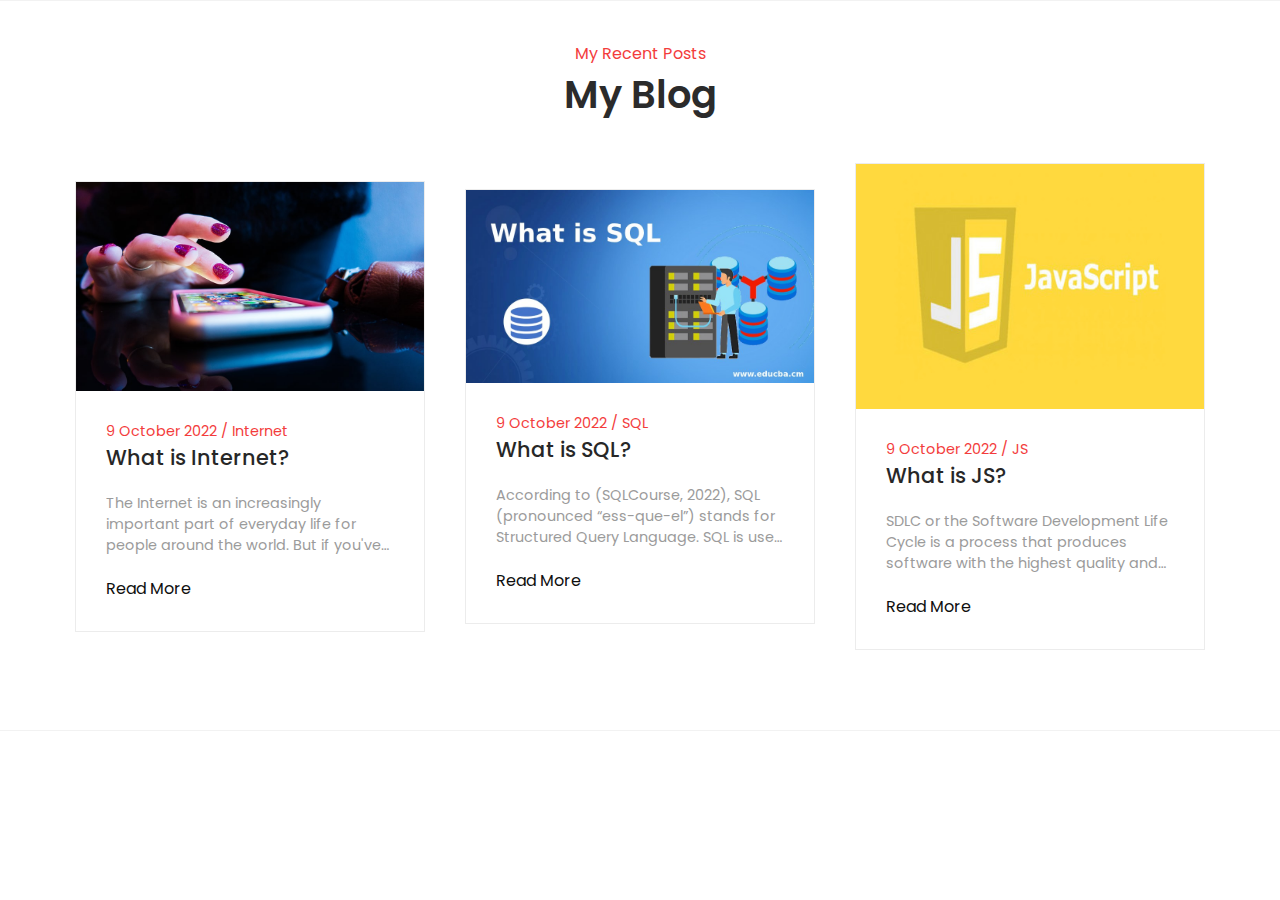
<file: A Blog Section/index.html>
<!--doctype html-->
<html>
<head>
<meta charset="utf-8">
<meta http-equiv="X-UA-Compatible" content="IE-edge">
<meta name="viewport" content="width=device-width, intial-scale=1.0, maximum-scale=1.0, user-scalable=no">
<title>Blog Section</title>
<!--Stylesheet----------------------------------->
<link rel="stylesheet" type="text/css" href="style.css"/>
<!--fav-icon------------------------------------->
<link rel="shortcut icon" href="images/fav-icon.svg"/>
<!--poppins-font-family-------------------------->
<link rel="preconnect" href="https://fonts.gstatic.com">
<link href="https://fonts.googleapis.com/css2?family=Poppins:ital,wght@0,100;0,200;0,300;0,400;0,500;0,600;0,700;0,800;0,900;1,100;1,200;1,300;1,400;1,500;1,600;1,700;1,800;1,900&display=swap" rel="stylesheet">
</head>
<body>
    <!--blog-section============================================================================-->
    <section id="blog">
        <!--blog-heading--------------->
        <div class="blog-heading">
          <span>My Recent Posts</span>
          <h3>My Blog</h3>
        </div>
        <!--container---------------->
        <div class="blog-container">
  
          <!--box-1------------->
          <div class="blog-box">
            <!--img---->
            <div class="blog-img">
              <img alt="blog" src="image/carousel-1.jpg">
            </div>
            <!--text--->
            <div class="blog-text">
              <span>9 October 2022 / Internet</span>
              <a href="http://localhost:81/personal-blog-template/blogDetail.php?id=1" class="blog-title">What is Internet?</a>
              <p>The Internet is an increasingly important part of everyday life for people around the world. 
                But if you've never used the Internet before, all of this new information might feel a bit confusing at first.
              </p>
              <a href="http://localhost:81/personal-blog-template/blogDetail.php?id=1">Read More</a>
            </div>
          </div>

          <!--box-2------------->
          <div class="blog-box">
            <!--img---->
            <div class="blog-img">
              <img alt="blog" src="image/What-is-SQL-1.jpg">
            </div>
            <!--text--->
            <div class="blog-text">
              <span>9 October 2022 / SQL</span>
              <a href="http://localhost:81/personal-blog-template/blogDetail.php?id=5" class="blog-title">What is SQL?</a>
              <p>According to (SQLCourse, 2022), SQL (pronounced “ess-que-el”) stands for Structured Query Language. 
                SQL is used to communicate with a database. According to ANSI (American National Standards Institute), it is the standard language for relational database management systems. SQL statements are used to perform tasks such as update data on a database, or retrieve data from a database.
                 Some common relational database management systems that use SQL are: Oracle, Sybase, Microsoft SQL Server, Access, Ingres, etc</p>
              <a href="http://localhost:81/personal-blog-template/blogDetail.php?id=5">Read More</a>
            </div>
          </div>

          <!--box-3------------->
          <div class="blog-box">
  
            <!--img---->
            <div class="blog-img">
              <img alt="blog" src="image/js.jpg">
            </div>
            <!--text--->
            <div class="blog-text">
              <span>9 October 2022 / JS</span>
              <a href="http://localhost:81/personal-blog-template/blogDetail.php?id=6" class="blog-title">What is JS?</a>
              <p>SDLC or the Software Development Life Cycle is a process that produces software with the highest quality and lowest cost in the shortest time possible.
                 SDLC provides a well-structured flow of phases that help an organization to quickly produce high-quality software which is well-tested and ready for production use.</p>
              <a href="http://localhost:81/personal-blog-template/blogDetail.php?id=6">Read More</a>
            </div>
  
          </div>
  
        </div>
  
      </section>
      
</body>
</html>
</file>
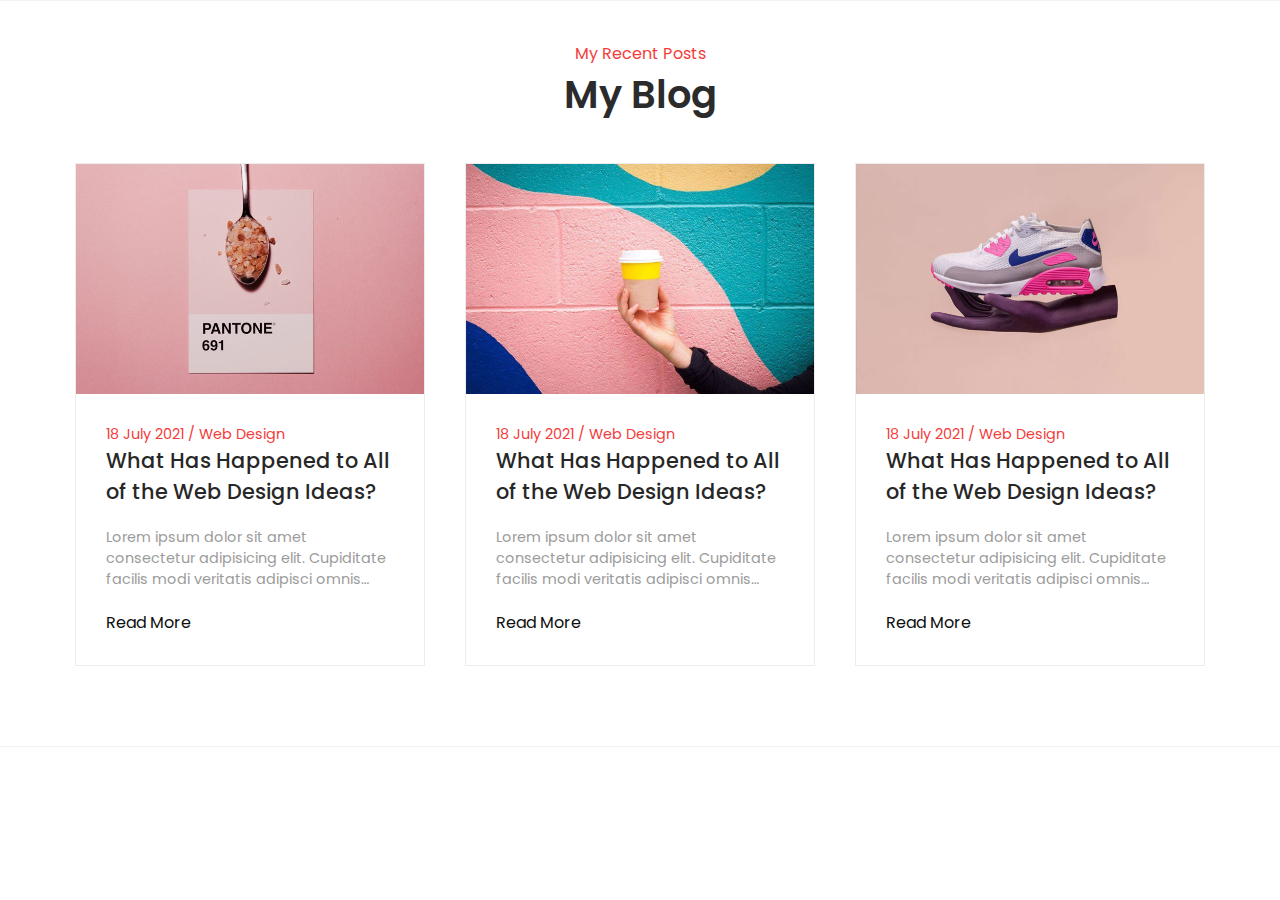
<file: A_Blog_Section/index.html>
<!--doctype html-->
  <html>
    <head>
    <meta charset="utf-8">
    <meta http-equiv="X-UA-Compatible" content="IE-edge">
    <meta name="viewport" content="width=device-width, intial-scale=1.0, maximum-scale=1.0, user-scalable=no">
    <title>Blog Section</title>
    <!--Stylesheet----------------------------------->
    <link rel="stylesheet" type="text/css" href="style.css"/>
    <!--fav-icon------------------------------------->
    <link rel="shortcut icon" href="images/fav-icon.svg"/>
    <!--poppins-font-family-------------------------->
    <link rel="preconnect" href="https://fonts.gstatic.com">
    <link href="https://fonts.googleapis.com/css2?family=Poppins:ital,wght@0,100;0,200;0,300;0,400;0,500;0,600;0,700;0,800;0,900;1,100;1,200;1,300;1,400;1,500;1,600;1,700;1,800;1,900&display=swap" rel="stylesheet">
    </head>
    <body>
        <!--blog-section============================================================================-->
        <section id="blog">
            <!--blog-heading--------------->
            <div class="blog-heading">
              <span>My Recent Posts</span>
              <h3>My Blog</h3>
            </div>
      
      
            <!--container---------------->
            <div class="blog-container">
      
              <!--box-1------------->
              <div class="blog-box">
      
                <!--img---->
                <div class="blog-img">
                  <img alt="blog" src="images/blog-1.jpeg">
                </div>
                <!--text--->
                <div class="blog-text">
                  <span>18 July 2021 / Web Design</span>
                  <a href="#" class="blog-title">What Has Happened to All of the Web Design Ideas?</a>
                  <p>Lorem ipsum dolor sit amet consectetur adipisicing elit. Cupiditate facilis modi veritatis adipisci omnis perferendis deleniti tempore quasi? Explicabo recusandae soluta vel cum perspiciatis consequuntur dolorum distinctio minima voluptate quae?</p>
                  <a href="#">Read More</a>
                </div>
      
              </div>
      
      
      
      
              <!--box-2------------->
              <div class="blog-box">
      
                <!--img---->
                <div class="blog-img">
                  <img alt="blog" src="images/blog-2.jpeg">
                </div>
                <!--text--->
                <div class="blog-text">
                  <span>18 July 2021 / Web Design</span>
                  <a href="#" class="blog-title">What Has Happened to All of the Web Design Ideas?</a>
                  <p>Lorem ipsum dolor sit amet consectetur adipisicing elit. Cupiditate facilis modi veritatis adipisci omnis perferendis deleniti tempore quasi? Explicabo recusandae soluta vel cum perspiciatis consequuntur dolorum distinctio minima voluptate quae?</p>
                  <a href="#">Read More</a>
                </div>
      
              </div>
      
      
      
      
              <!--box-3------------->
              <div class="blog-box">
      
                <!--img---->
                <div class="blog-img">
                  <img alt="blog" src="images/blog-3.jpeg">
                </div>
                <!--text--->
                <div class="blog-text">
                  <span>18 July 2021 / Web Design</span>
                  <a href="#" class="blog-title">What Has Happened to All of the Web Design Ideas?</a>
                  <p>Lorem ipsum dolor sit amet consectetur adipisicing elit. Cupiditate facilis modi veritatis adipisci omnis perferendis deleniti tempore quasi? Explicabo recusandae soluta vel cum perspiciatis consequuntur dolorum distinctio minima voluptate quae?</p>
                  <a href="#">Read More</a>
                </div>
      
              </div>
      
            </div>
      
          </section>
          
    </body>
    </html>
</file>
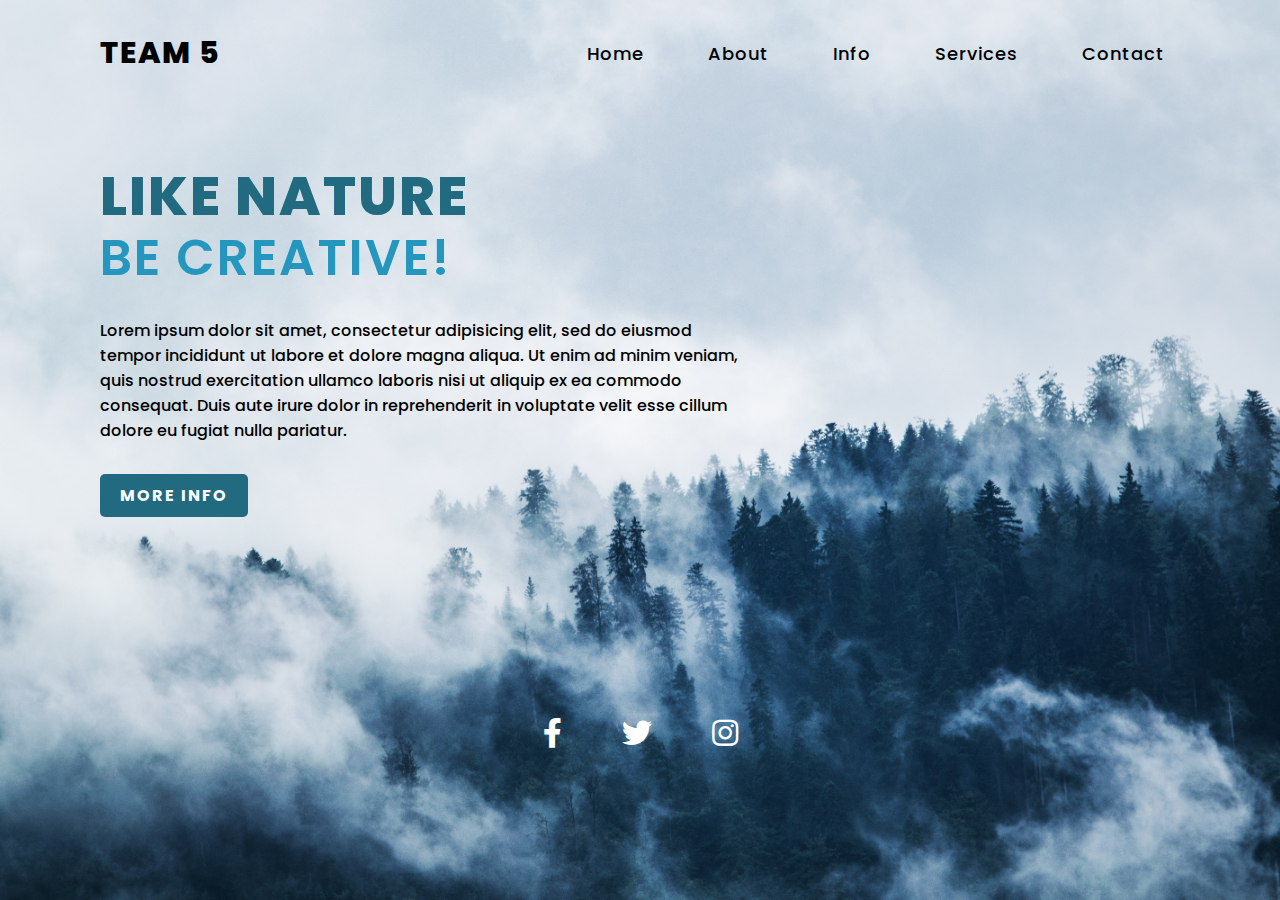
<file: nav/index.html>
<!DOCTYPE html>
<html lang="en" dir="ltr">

<head>
  <meta charset="utf-8">
  <meta name="viewport" content="width=device-width, initial-scale=1.0">
  <title>Landing Website</title>
  <link rel="stylesheet" href="style.css">
  <link rel="stylesheet" href="https://cdnjs.cloudflare.com/ajax/libs/font-awesome/5.14.0/css/all.min.css">
</head>

<body>
  <section>
    <input type="checkbox" id="check">
    <header>
      </div>
      <h2><a href="#" class="logo">Team 5</a></h2>
      <div class="navigation">
        <a href="#">Home</a>
        <a href="#">About</a>
        <a href="#">Info</a>
        <a href="#">Services</a>
        <a href="#">Contact</a>
      </div>
      <label for="check">
        <i class="fas fa-bars menu-btn"></i>
        <i class="fas fa-times close-btn"></i>
      </label>
    </header>
    <div class="content">
      <div class="info">
        <h2>Like Nature <br><span>Be Creative!</span></h2>
        <p>
          Lorem ipsum dolor sit amet, consectetur adipisicing elit, sed do eiusmod tempor incididunt ut labore et dolore
          magna aliqua.
          Ut enim ad minim veniam, quis nostrud exercitation ullamco laboris nisi ut aliquip ex ea commodo consequat.
          Duis aute irure dolor in reprehenderit in voluptate velit esse cillum dolore eu fugiat nulla pariatur.
        </p>
        <a href="#" class="info-btn">More info</a>
      </div>
    </div>
    <div class="media-icons">
      <a href="#"><i class="fab fa-facebook-f"></i></a>
      <a href="#"><i class="fab fa-twitter"></i></a>
      <a href="#"><i class="fab fa-instagram"></i></a>
    </div>
  </section>


</body>

</html>
</file>
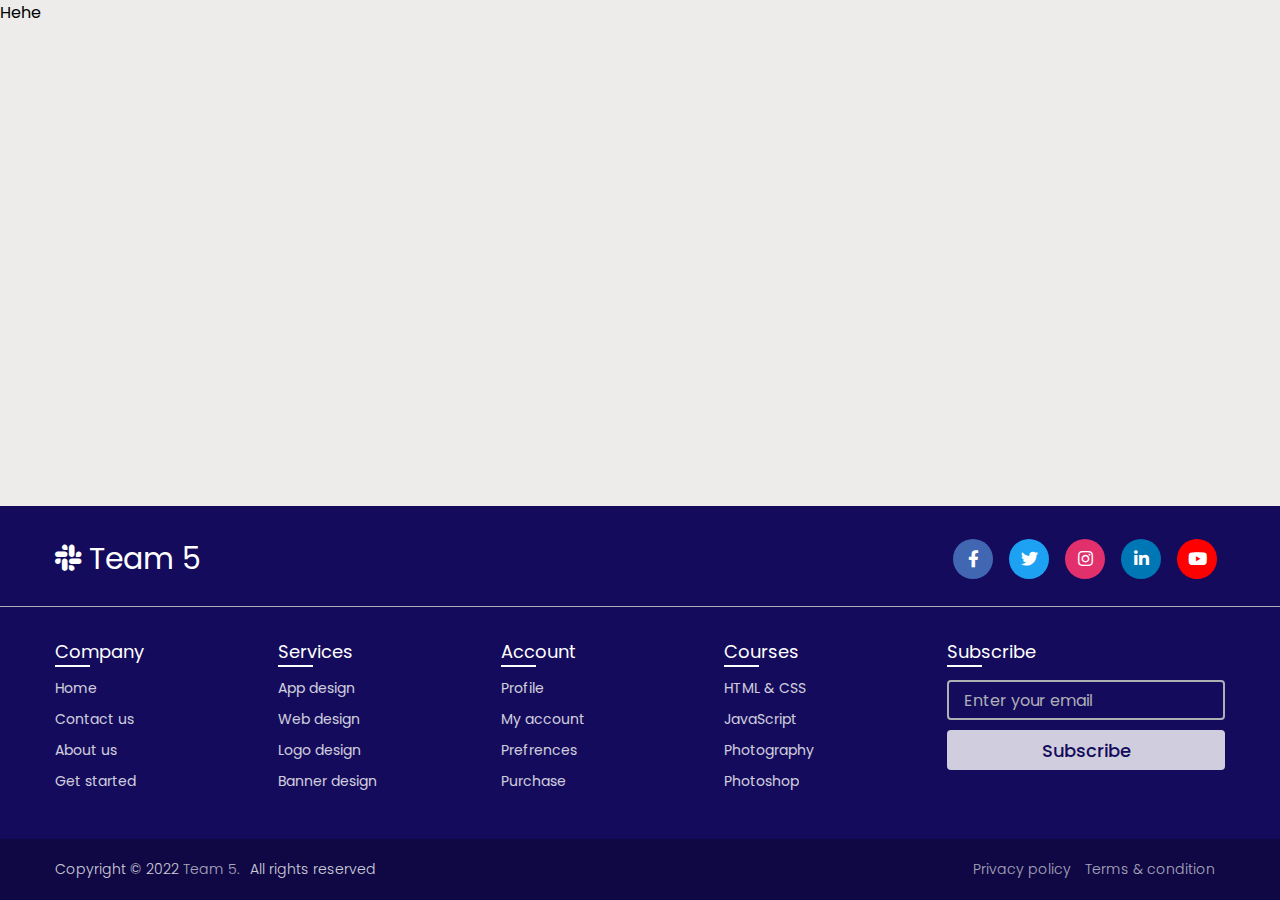
<file: Responsive Footer in HTML CSS/index.html>
<!DOCTYPE html>
<!-- Designined by CodingLab | www.youtube.com/codinglabyt -->
<html lang="en" dir="ltr">
  <head>
    <meta charset="UTF-8">
    <title> hehe </title>
    <link rel="stylesheet" href="style.css">
    <!-- Fontawesome CDN Link -->
    <link rel="stylesheet" href="https://cdnjs.cloudflare.com/ajax/libs/font-awesome/5.15.2/css/all.min.css"/>
     <meta name="viewport" content="width=device-width, initial-scale=1.0">
   </head>
<body>
  <p>Hehe</p>
  <footer>
    <div class="content">
      <div class="top">
        <div class="logo-details">
          <i class="fab fa-slack"></i>
          <span class="logo_name">Team 5</span>
        </div>
        <div class="media-icons">
          <a href="#"><i class="fab fa-facebook-f"></i></a>
          <a href="#"><i class="fab fa-twitter"></i></a>
          <a href="#"><i class="fab fa-instagram"></i></a>
          <a href="#"><i class="fab fa-linkedin-in"></i></a>
          <a href="#"><i class="fab fa-youtube"></i></a>
        </div>
      </div>
      <div class="link-boxes">
        <ul class="box">
          <li class="link_name">Company</li>
          <li><a href="#">Home</a></li>
          <li><a href="#">Contact us</a></li>
          <li><a href="#">About us</a></li>
          <li><a href="#">Get started</a></li>
        </ul>
        <ul class="box">
          <li class="link_name">Services</li>
          <li><a href="#">App design</a></li>
          <li><a href="#">Web design</a></li>
          <li><a href="#">Logo design</a></li>
          <li><a href="#">Banner design</a></li>
        </ul>
        <ul class="box">
          <li class="link_name">Account</li>
          <li><a href="#">Profile</a></li>
          <li><a href="#">My account</a></li>
          <li><a href="#">Prefrences</a></li>
          <li><a href="#">Purchase</a></li>
        </ul>
        <ul class="box">
          <li class="link_name">Courses</li>
          <li><a href="#">HTML & CSS</a></li>
          <li><a href="#">JavaScript</a></li>
          <li><a href="#">Photography</a></li>
          <li><a href="#">Photoshop</a></li>
        </ul>
        <ul class="box input-box">
          <li class="link_name">Subscribe</li>
          <li><input type="text" placeholder="Enter your email"></li>
          <li><input type="button" value="Subscribe"></li>
        </ul>
      </div>
    </div>
    <div class="bottom-details">
      <div class="bottom_text">
        <span class="copyright_text">Copyright &#169; 2022 <a href="#">Team 5.</a>All rights reserved</span>
        <span class="policy_terms">
          <a href="#">Privacy policy</a>
          <a href="#">Terms & condition</a>
        </span>
      </div>
    </div>
  </footer>

</body>
</html>
</file>
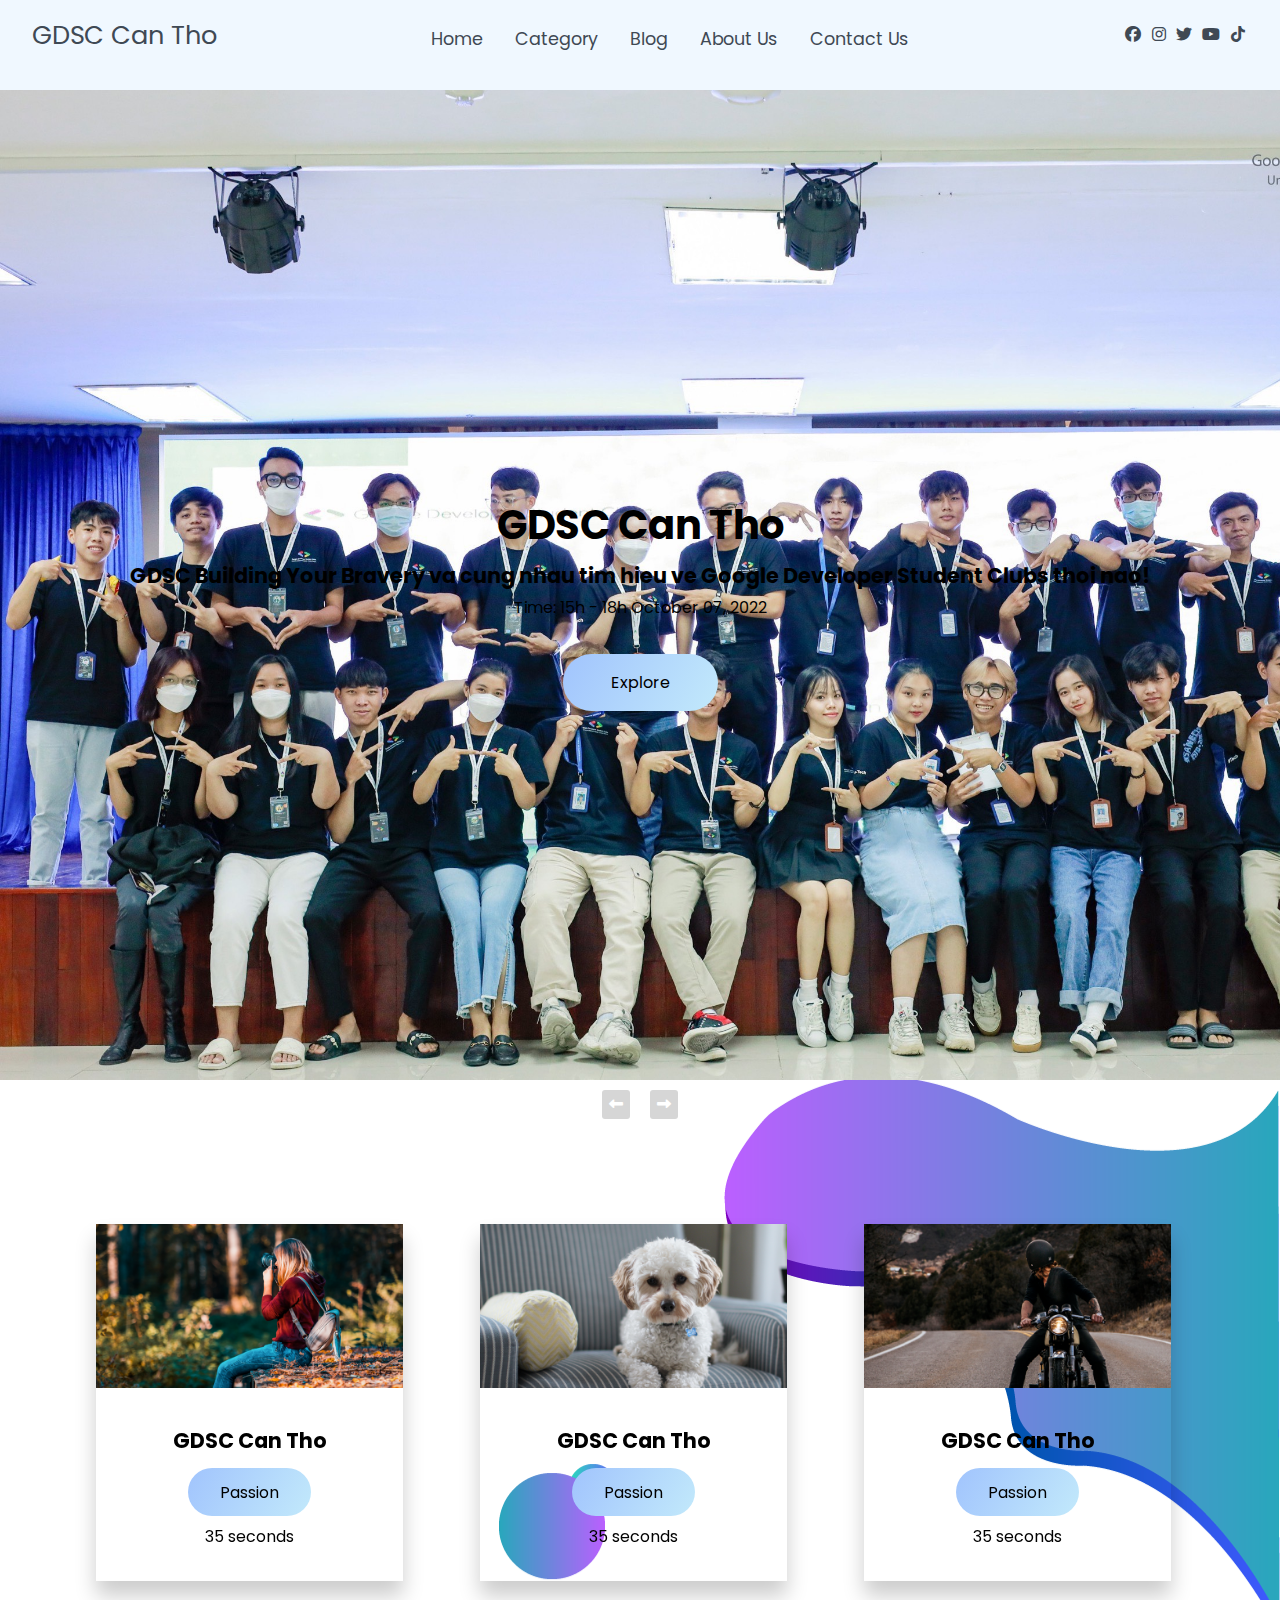
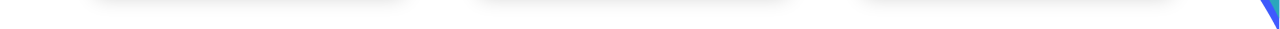
<file: BlogPost/HTML/index.html>
<!DOCTYPE html>
<html lang="en">

<head>
    <meta charset="UTF-8">
    <meta http-equiv="X-UA-Compatible" content="IE=edge">
    <meta name="viewport" content="width=device-width, initial-scale=1.0">
    <title>Blog Post</title>
    <!-- Link CSS -->
    <link rel="stylesheet" href="../CSS/style.css">
    <!-- Link icon -->
    <link rel="stylesheet" href="https://cdnjs.cloudflare.com/ajax/libs/font-awesome/6.2.0/css/all.min.css">
    <!-- Owl-Carousel -->
    <link rel="stylesheet" href="../CSS/owl.carousel.min.css">
    <link rel="stylesheet" href="../CSS/owl.theme.default.min.css">
</head>

<body>
    <!-- Navigation -->
    <nav class="nav">
        <div class="nav-menu flex-row">
            <div class="nav-brand">
                <a href="#" class="text-gray">GDSC Can Tho</a>
            </div>
            <div class="toggle-collapse">
                <div class="toggle-icons">
                    <i class="fas fa-bars"></i>
                </div>
            </div>
            <div>
                <ul class="nav-items">
                    <li class="nav-link"><a href="#">Home</a></li>
                    <li class="nav-link"><a href="#">Category</a></li>
                    <li class="nav-link"><a href="#">Blog</a></li>
                    <li class="nav-link"><a href="#">About Us</a></li>
                    <li class="nav-link"><a href="#">Contact Us</a></li>
                </ul>
            </div>
            <div class="social text-gray">
                <a href="https://www.facebook.com/huynh.ngoan.716" target="_blank"><i class="fa-brands fa-facebook"></i></a>
                <a href="https://www.instagram.com/huynh_ngoan_17/" target="_blank"><i class="fa-brands fa-instagram"></i></a>
                <a href="https://twitter.com/HuynhNgoan2002" target="_blank"><i class="fa-brands fa-twitter"></i></a>
                <a href="https://www.youtube.com/channel/UCApt_xQRcMqd08iY7ON2NSA" target="_blank"><i class="fa-brands fa-youtube"></i></a>
                <a href="https://www.tiktok.com/@huynhngoan40?lang=en" target="_blank"><i class="fa-brands fa-tiktok"></i></a>
            </div>
        </div>
    </nav>

    <!-- Main Site Section -->
    <main>
    <!-- Site Title -->
    <section class="site-title">
        <div class="site-background">
            <h1>GDSC Can Tho</h1>
            <h3>GDSC Building Your Bravery va cung nhau tim hieu ve Google Developer Student Clubs thoi nao!</h3>
            <p>Time: 15h - 18h October 07, 2022</p>
            <button class="btn">Explore</button>
        </div>
    </section>
    <!-- Blog Carousel -->
    <section>
        <div class="blog">
            <div class="container">
                <div class="owl-carousel owl-theme blog-post">
                    <div class="blog-content">
                        <img src="../Images/Blog-post/blog1.png" alt="post-1">
                        <div class="blog-title">
                            <h3>GDSC Can Tho</h3>
                            <button class="btn btn-blog">Passion</button>
                            <span>35 seconds</span>
                        </div>
                    </div>
                    <div class="blog-content">
                        <img src="../Images/Blog-post/blog2.png" alt="post-1">
                        <div class="blog-title">
                            <h3>GDSC Can Tho</h3>
                            <button class="btn btn-blog">Passion</button>
                            <span>35 seconds</span>
                        </div>
                    </div>
                    <div class="blog-content">
                        <img src="../Images/Blog-post/blog3.png" alt="post-1">
                        <div class="blog-title">
                            <h3>GDSC Can Tho</h3>
                            <button class="btn btn-blog">Passion</button>
                            <span>35 seconds</span>
                        </div>
                    </div>
                    <div class="blog-content">
                        <img src="../Images/Blog-post/blog4.png" alt="post-1">
                        <div class="blog-title">
                            <h3>GDSC Can Tho</h3>
                            <button class="btn btn-blog">Passion</button>
                            <span>35 seconds</span>
                        </div>
                    </div>
                </div>
                <div class="owl-navigation">
                    <span class="owl-nav-prev"><i class="fas fa-long-arrow-alt-left"></i></span>
                    <span class="owl-nav-next"><i class="fas fa-long-arrow-alt-right"></i></span>
                </div>
            </div>
        </div>
    </section>
    </main>

    <!-- Jquery Library link -->
    <script src="../JS/jquery.min.js"></script>
    <!-- Link JS -->
    <script src="../JS/main.js"></script>
    <!-- Owl-Carousel -->
    <script src="../JS/owl.carousel.min.js"></script>
</body>

</html>
</file>
<file: A Blog Section/style.css>
*{
    margin: 0px;
    padding: 0px;
    font-family: poppins;
    box-sizing: border-box;
}
ul{
    list-style: none;
}
a{
    text-decoration: none;
}
 
body{
    margin: 0px;
    padding: 0px;
    font-family: poppins;
    background-color: rgba(255, 255, 255, 0.15);
}
 
/*--blog--------------------------*/
#blog{
    display: flex;
    flex-direction: column;
    justify-content: center;
    align-items: center;
    padding: 40px;
    border-top: 1px solid rgba(0, 0, 0, 0.05);
    border-bottom: 1px solid rgba(0, 0, 0, 0.05);
}
.blog-heading{
    display: flex;
    flex-direction: column;
    justify-content: center;
    align-items: center;
 
}
.blog-heading span{
    color: #f33c3c;
}
.blog-heading h3{
    font-size: 2.4rem;
    color: #2b2b2b;
    font-weight: 600;
}
.blog-container{
    display: flex;
    justify-content: center;
    align-items: center;
    margin: 20px 0px;
    flex-wrap: wrap;
}
 
.blog-box{
    width:350px;
    background-color: #ffffff;
    border: 1px solid #ececec;
    margin: 20px 20px;
 
}
.blog-img{
    width:100%;
    height: auto;
}
.blog-img img{
    width:100%;
    height: 100%;
    object-fit: cover;
    object-position: center;
}
.blog-text{
    padding: 30px;
    display: flex;
    flex-direction: column;
}
.blog-text span{
    color: #f33c3c;
    font-size: 0.9rem;
}
.blog-text .blog-title{
    font-size: 1.3rem;
    font-weight: 500;
    color: #272727;
}
.blog-text p{
    color: #9b9b9b;
    font-size: 0.9rem;
    display: -webkit-box;
    -webkit-line-clamp: 3;
    -webkit-box-orient: vertical;
    overflow: hidden;
    text-overflow: ellipsis;
    margin: 20px 0px;
}
.blog-text a{
    color: #0f0f0f;
}
.blog-text a:hover{
    color: #c74242;
    transition: all ease 0.3s;
}
 
 
@media(max-width:1250px){
 
    .blog-box{
        width: 300px;
    }
} 
@media(max-width:1100px){
    .blog-box{
        width:70%;
    }
}
 
@media(max-width:550px){
   
    .blog-box{
        margin: 20px 10px;
        width: 100%;
    }
    #blog{
        padding:20px;
    }
}
</file>
<file: A_Blog_Section/style.css>
*{
    margin: 0px;
    padding: 0px;
    font-family: poppins;
    box-sizing: border-box;
}
ul{
    list-style: none;
}
a{
    text-decoration: none;
}
 
body{
    margin: 0px;
    padding: 0px;
    font-family: poppins;
    background-color: rgba(255, 255, 255, 0.15);
}
 
/*--blog--------------------------*/
#blog{
    display: flex;
    flex-direction: column;
    justify-content: center;
    align-items: center;
    padding: 40px;
    border-top: 1px solid rgba(0, 0, 0, 0.05);
    border-bottom: 1px solid rgba(0, 0, 0, 0.05);
}
.blog-heading{
    display: flex;
    flex-direction: column;
    justify-content: center;
    align-items: center;
 
}
.blog-heading span{
    color: #f33c3c;
}
.blog-heading h3{
    font-size: 2.4rem;
    color: #2b2b2b;
    font-weight: 600;
}
.blog-container{
    display: flex;
    justify-content: center;
    align-items: center;
    margin: 20px 0px;
    flex-wrap: wrap;
}
 
.blog-box{
    width:350px;
    background-color: #ffffff;
    border: 1px solid #ececec;
    margin: 20px 20px;
 
}
.blog-img{
    width:100%;
    height: auto;
}
.blog-img img{
    width:100%;
    height: 100%;
    object-fit: cover;
    object-position: center;
}
.blog-text{
    padding: 30px;
    display: flex;
    flex-direction: column;
}
.blog-text span{
    color: #f33c3c;
    font-size: 0.9rem;
}
.blog-text .blog-title{
    font-size: 1.3rem;
    font-weight: 500;
    color: #272727;
}
.blog-text p{
    color: #9b9b9b;
    font-size: 0.9rem;
    display: -webkit-box;
    -webkit-line-clamp: 3;
    -webkit-box-orient: vertical;
    overflow: hidden;
    text-overflow: ellipsis;
    margin: 20px 0px;
}
.blog-text a{
    color: #0f0f0f;
}
.blog-text a:hover{
    color: #c74242;
    transition: all ease 0.3s;
}
 
 
@media(max-width:1250px){
 
    .blog-box{
        width: 300px;
    }
} 
@media(max-width:1100px){
    .blog-box{
        width:70%;
    }
}
 
@media(max-width:550px){
   
    .blog-box{
        margin: 20px 10px;
        width: 100%;
    }
    #blog{
        padding:20px;
    }
}
</file>
<file: nav/style.css>
@import url('https://fonts.googleapis.com/css2?family=Poppins:wght@200;300;400;500;600;700;800;900&display=swap');

*{
  margin: 0;
  padding: 0;
  box-sizing: border-box;
  font-family: "Poppins", sans-serif;
}

section{
  position: relative;
  width: 100%;
  min-height: 100vh;
  display: flex;
  flex-direction: column;
  justify-content: flex-start;
  background: url(pexels-lumn-167699.jpg) no-repeat;
  background-size: cover;
  background-position: center;
}

header{
  position: relative;
  top: 0;
  width: 100%;
  padding: 30px 100px;
  display: flex;
  justify-content: space-between;
  align-items: center;
}

label{
  display: none;
}

header .logo{
  position: relative;
  color: #000;
  font-size: 30px;
  text-decoration: none;
  text-transform: uppercase;
  font-weight: 800;
  letter-spacing: 1px;
}

header .navigation a{
  color: #000;
  font-size: 18px;
  text-decoration: none;
  font-weight: 500;
  letter-spacing: 1px;
  padding: 2px 15px;
  border-radius: 20px;
  transition: 0.3s;
  transition-property: background;
}

header .navigation a:not(:last-child){
  margin-right: 30px;
}

header .navigation a:hover{
  background: #fff;
}

.content{
  max-width: 650px;
  margin: 60px 100px;
}

.content .info h2{
  color: #226A80;
  font-size: 55px;
  text-transform: uppercase;
  font-weight: 800;
  letter-spacing: 2px;
  line-height: 60px;
  margin-bottom: 30px;
}

.content .info h2 span{
  color: rgb(37, 150, 190);
  font-size: 50px;
  font-weight: 600;
}

.content .info p{
  font-size: 16px;
  font-weight: 500;
  margin-bottom: 40px;
}

.content .info-btn{
  color: #fff;
  background: #226A80;
  text-decoration: none;
  text-transform: uppercase;
  font-weight: 700;
  letter-spacing: 2px;
  padding: 10px 20px;
  border-radius: 5px;
  transition: 0.3s;
  transition-property: background;
}

.content .info-btn:hover{
  background: #0C4F60;
}

.media-icons{
  display: flex;
  justify-content: center;
  align-items: center;
  margin: auto;
}

.media-icons a{
  position: relative;
  color: #fff;
  font-size: 30px;
  transition: 0.3s;
  transition-property: transform;
}

.media-icons a:not(:last-child){
  margin-right: 60px;
}

.media-icons a:hover{
  transform: scale(2);
}

#check{
  z-index: 3;
  display: none;
}

/* Responsive CSS */

@media (max-width: 960px){
  header .navigation{
    display: none;
  }

  label{
    display: block;
    font-size: 25px;
    cursor: pointer;
    transition: 0.3s;
    transition-property: color;
  }

  label:hover{
    color: #fff;
  }

  label .close-btn{
    display: none;
  }

  #check:checked ~ header .navigation{
    z-index: 2;
    position: fixed;
    top: 0;
    bottom: 0;
    left: 0;
    right: 0;
    background: rgba(114, 223, 255, 0.9);
    display: flex;
    flex-direction: column;
    justify-content: center;
    align-items: center;
  }

  #check:checked ~  header .navigation a{
    font-weight: 700;
    margin-right: 0;
    margin-bottom: 50px;
    letter-spacing: 2px;
  }

  #check:checked ~ header label .close-btn{
    z-index: 2;
    position: fixed;
    display: block;
  }

  #check:checked ~ header label .menu-btn{
    display: none;
  }

  label .menu-btn{
    position: absolute;
  }

  header .logo{
    position: absolute;
    bottom: -6px;
  }

  .content .info h2{
    font-size: 45px;
    line-height: 50px;
  }

  .content .info h2 span{
    font-size: 40px;
    font-weight: 600;
  }

  .content .info p{
    font-size: 14px;
  }
}

@media (max-width: 560px){
  .content .info h2{
    font-size: 35px;
    line-height: 40px;
  }

  .content .info h2 span{
    font-size: 30px;
    font-weight: 600;
  }

  .content .info p{
    font-size: 14px;
  }
}
</file>
<file: Responsive Footer in HTML CSS/style.css>
/* Google Font CDN Link */
@import url('https://fonts.googleapis.com/css2?family=Poppins:wght@200;300;400;500;600;700&display=swap');
*{
  margin: 0;
  padding: 0;
  box-sizing: border-box;
  font-family: "Poppins" , sans-serif;
}
body{
  min-height: 100vh;
  width: 100%;
  background: #EEECEB;
}
footer{
  position: fixed;
  background: #140B5C;
  width: 100%;
  bottom: 0;
  left: 0;
}
footer::before{
  content: '';
  position: absolute;
  left: 0;
  top: 100px;
  height: 1px;
  width: 100%;
  background: #AFAFB6;
}
footer .content{
  max-width: 1250px;
  margin: auto;
  padding: 30px 40px 40px 40px;
}
footer .content .top{
  display: flex;
  align-items: center;
  justify-content: space-between;
  margin-bottom: 50px;
}
.content .top .logo-details{
  color: #fff;
  font-size: 30px;
}
.content .top .media-icons{
  display: flex;
}
.content .top .media-icons a{
  height: 40px;
  width: 40px;
  margin: 0 8px;
  border-radius: 50%;
  text-align: center;
  line-height: 40px;
  color: #fff;
  font-size: 17px;
  text-decoration: none;
  transition: all 0.4s ease;
}
.top .media-icons a:nth-child(1){
  background: #4267B2;
}
.top .media-icons a:nth-child(1):hover{
  color: #4267B2;
  background: #fff;
}
.top .media-icons a:nth-child(2){
  background: #1DA1F2;
}
.top .media-icons a:nth-child(2):hover{
  color: #1DA1F2;
  background: #fff;
}
.top .media-icons a:nth-child(3){
  background: #E1306C;
}
.top .media-icons a:nth-child(3):hover{
  color: #E1306C;
  background: #fff;
}
.top .media-icons a:nth-child(4){
  background: #0077B5;
}
.top .media-icons a:nth-child(4):hover{
  color: #0077B5;
  background: #fff;
}
.top .media-icons a:nth-child(5){
  background: #FF0000;
}
.top .media-icons a:nth-child(5):hover{
  color: #FF0000;
  background: #fff;
}
footer .content .link-boxes{
  width: 100%;
  display: flex;
  justify-content: space-between;
}
footer .content .link-boxes .box{
  width: calc(100% / 5 - 10px);
}
.content .link-boxes .box .link_name{
  color: #fff;
  font-size: 18px;
  font-weight: 400;
  margin-bottom: 10px;
  position: relative;
}
.link-boxes .box .link_name::before{
  content: '';
  position: absolute;
  left: 0;
  bottom: -2px;
  height: 2px;
  width: 35px;
  background: #fff;
}
.content .link-boxes .box li{
  margin: 6px 0;
  list-style: none;
}
.content .link-boxes .box li a{
  color: #fff;
  font-size: 14px;
  font-weight: 400;
  text-decoration: none;
  opacity: 0.8;
  transition: all 0.4s ease
}
.content .link-boxes .box li a:hover{
  opacity: 1;
  text-decoration: underline;
}
.content .link-boxes .input-box{
  margin-right: 55px;
}
.link-boxes .input-box input{
  height: 40px;
  width: calc(100% + 55px);
  outline: none;
  border: 2px solid #AFAFB6;
  background: #140B5C;
  border-radius: 4px;
  padding: 0 15px;
  font-size: 15px;
  color: #fff;
  margin-top: 5px;
}
.link-boxes .input-box input::placeholder{
  color: #AFAFB6;
  font-size: 16px;
}
.link-boxes .input-box input[type="button"]{
  background: #fff;
  color: #140B5C;
  border: none;
  font-size: 18px;
  font-weight: 500;
  margin: 4px 0;
  opacity: 0.8;
  cursor: pointer;
  transition: all 0.4s ease;
}
.input-box input[type="button"]:hover{
  opacity: 1;
}
footer .bottom-details{
  width: 100%;
  background: #0F0844;
}  
footer .bottom-details .bottom_text{
  max-width: 1250px;
  margin: auto;
  padding: 20px 40px;
  display: flex;
  justify-content: space-between;
}
.bottom-details .bottom_text span,
.bottom-details .bottom_text a{
  font-size: 14px;
  font-weight: 300;
  color: #fff;
  opacity: 0.8;
  text-decoration: none;
}
.bottom-details .bottom_text a:hover{
  opacity: 1;
  text-decoration: underline;
}
.bottom-details .bottom_text a{
  margin-right: 10px;
}
@media (max-width: 900px) {
  footer .content .link-boxes{
    flex-wrap: wrap;
  }
  footer .content .link-boxes .input-box{
    width: 40%;
    margin-top: 10px;
  }
}
@media (max-width: 700px){
  footer{
    position: relative;
  }
  .content .top .logo-details{
    font-size: 26px;
  }
  .content .top .media-icons a{
    height: 35px;
    width: 35px;
    font-size: 14px;
    line-height: 35px;
  }
  footer .content .link-boxes .box{
    width: calc(100% / 3 - 10px);
  }
  footer .content .link-boxes .input-box{
    width: 60%;
  }
  .bottom-details .bottom_text span,
  .bottom-details .bottom_text a{
    font-size: 12px;
  }
}
@media (max-width: 520px){
  footer::before{
    top: 145px;
  }
  footer .content .top{
    flex-direction: column;
  }
  .content .top .media-icons{
    margin-top: 16px;
  }
  footer .content .link-boxes .box{
    width: calc(100% / 2 - 10px);
  }
  footer .content .link-boxes .input-box{
    width: 100%;
  }
}














































































































































































































/* /// */
</file>
<file: BlogPost/CSS/style.css>
@import url('https://fonts.googleapis.com/css2?family=Poppins:ital,wght@0,200;0,600;1,500;1,900&display=swap');

* {
    margin: 0;
    padding: 0;
    box-sizing: border-box;
    font-family: 'Poppins', sans-serif;
}

html, body {
    margin: 0%;
    box-sizing: border-box;
    overflow-x: hidden;
}

:root{
    /* theme colors */
    --text-gray: #3f4954;
    --text-light: #686666da;
    --bg-color: #0f0f0f;
    --white:#ffffff;
    --midnight: rgb(96, 203, 212);
    --midnight2: rgb(24, 68, 73);

    /* Gradient color */
    --sky: linear-gradient(120deg, #a1c4fd 0%, #c2e9fb 100%);
}
/* Global Classes */
a{
    text-decoration: none;
    color: var(--text-gray);
}
.flex-row{
    display: flex;
    flex-direction: row;
    flex-wrap: wrap;
}
ul{
    list-style-type: none;
}
h1{
    font-size: 2.5rem;
}
h2{
    font-size: 1.7rem;
}
h3{
    font-size: 1.3rem;
}
button.btn{
    border: none;
    border-radius: 2rem;
    padding: 1rem 3rem;
    font-size: 1rem;
    cursor: pointer;
}
.container {
    margin: 0 5vw;
}
/* Navbar */
.nav{
    background: aliceblue;
    padding: 0 2rem;
    height: 0rem;
    min-height: 10vh;
    overflow: hidden;
    transition: height 1s ease-in-out;
}
.nav .nav-menu {
    justify-content: space-between;
}
.nav .toggle-collapse{
    position: absolute;
    top: 0%;
    width: 90%;
    cursor: pointer;
    display: none;
}
.nav .toggle-collapse .toggle-icons{
    display: flex;
    justify-content: flex-end;
    padding: 1.7rem 0;
}
.nav .toggle-collapse .toggle-icons i{
    font-size: 1.4rem;
    color: var(--text-gray);
}
.collapse{
    height: 40rem;
}
.nav .nav-items {
    display: flex;
    margin: 0;
}
.nav .nav-items .nav-link{
    padding: 1.6rem 1rem;
    font-size: 1.1rem;
    position: relative;
}
.nav .nav-items .nav-link:hover{
    background-color: var(--midnight);
}
.nav .nav-items .nav-link:hover a{
    color: var(--white);
}
.nav .nav-brand a{
    font-size: 1.6rem;
    padding: 1rem 0;
    display: block;
}
.nav .social{
    padding: 1.4rem 0;
}
.nav .social i{
    padding: 0.2rem;
}
.nav .social i:hover {
    color: #a1c4cf;
}

/* Main content */
/* Site title */
main .site-title{
    background: url(../Images/Avt.jpg);
    background-size: cover;
    height: 110vh;
    display: flex;
    justify-content: center;
}
main .site-title .site-background{
    padding-top: 25rem;
    text-align: center;
    color: #000;
}

main .site-title h1,h3,p {
    margin: .3rem;
}
main .site-title .btn {
    margin: 1.8rem;
    background: var(--sky);
}
main .site-title .btn:hover{
    background: transparent;
    border: 1px solid var(--white);
    color: var(--white);
}
/* Blog Carousel */
main .blog{
    background: url(../Images/Abract01.png);
    background-repeat: no-repeat;
    background-position: right;
    height: 100vh;
    width: 100%;
    block-size: 65%;
}
main .blog .blog-post{
    padding-top: 6rem;
}
main .blog-post .blog-content{
    display: flex;
    flex-direction: column;
    text-align: center;
    width: 80%;
    margin: 3rem 2rem;
    box-shadow: 0 15px 20px rgba(0,0,0,0.2);
}
main .blog-content .blog-title{
    padding: 2rem 0;
}
main .blog-content .btn-blog{
    padding: .7rem 2rem;
    background: var(--sky);
    margin: .5rem;
}
main .blog-content span{
    display: block;
}
section .container .owl-nav{
    position: absolute;
    top: 0%;
    margin: 0 auto;
    width: 100%;
}
.owl-nav .owl-prev .owl-nav-prev,
.owl-nav .owl-next .owl-nav-next {
    color: var(--text-gray);
    background: transparent;
    font-size: 2rem;
}
.owl-theme .owl-nav [class*='owl-']:hover{
    background: transparent;
    color: var(--midnight2);
}
/* Viewport less then or equal to 750px */
@media only screen and (max-width: 750px) {
    .nav .nav-menu, .nav .nav-items{
        flex-direction: column;
    }
    .nav .toggle-collapse{
        display: initial;
    }
}
</file>
